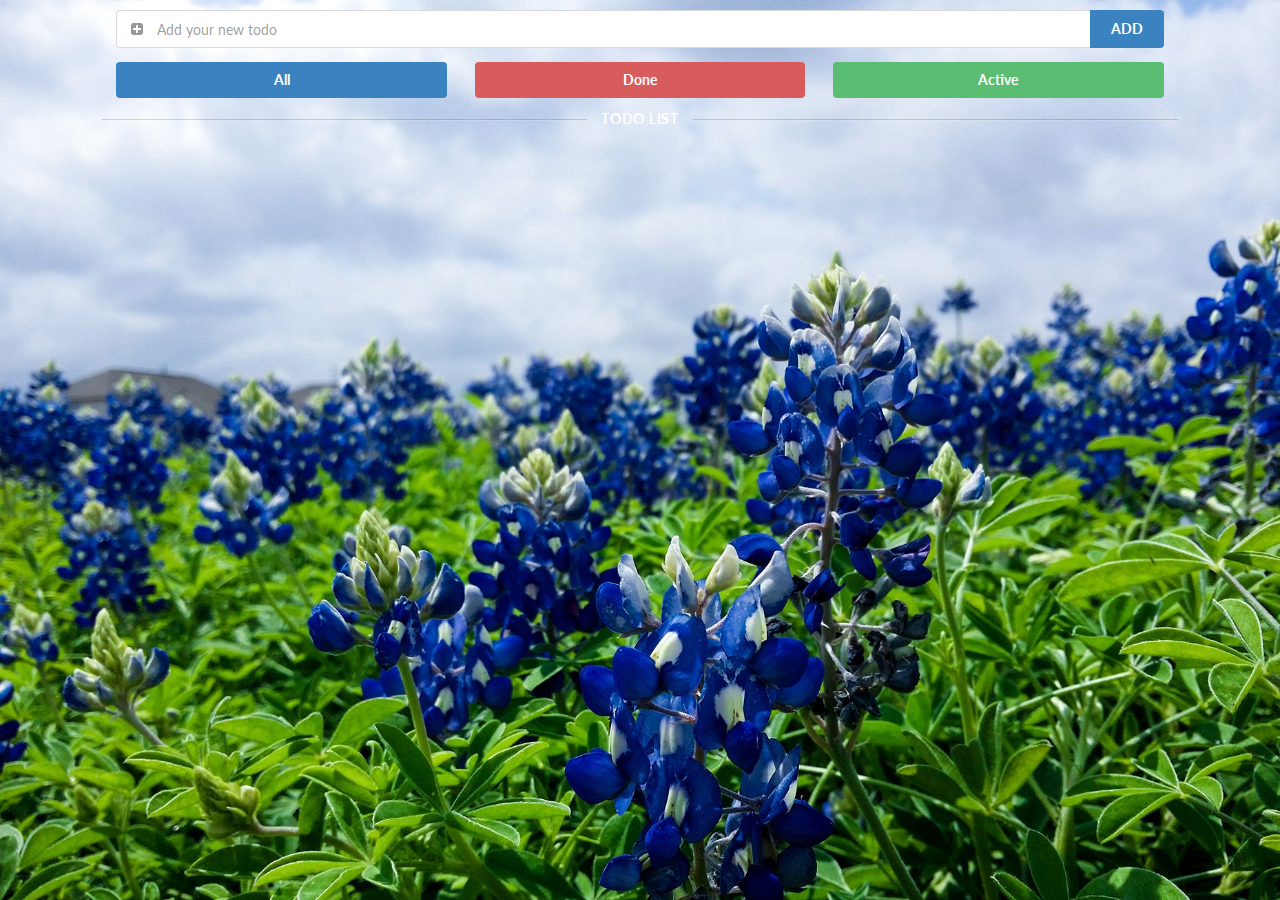
<file: Thorax/index.html>
<!DOCTYPE html>
<html lang="en">

<head>
    <meta charset="utf-8">
    <meta http-equiv="X-UA-Compatible" content="IE=edge">
    <meta name="viewport" content="width=device-width, initial-scale=1">
    <meta name="description" content="">
    <meta name="author" content="Pin Chia Chen">

    <link rel="stylesheet" type="text/css" href="./css/semantic.min.css">
    <link rel="stylesheet" type="text/css" href="./css/main.css">
    <title>Todo App</title>
    <script>
        window.app = {}
    </script>
</head>

<body>
    <div id="main-container"></div>
    <script src="./js/libs/jquery.min.js"></script>
    <script src="./js/libs/underscore-min.js"></script>
    <script src="./js/libs/handlebars.js"></script>
    <script src="./js/libs/backbone-min.js"></script>
    <script src="./js/libs/thorax.min.js"></script>
    <script src="./js/libs/semantic.min.js"></script>
    <script src="./js/models/todo.js"></script>
    <script src="./js/collections/todos.js"></script>
    <script src="./js/views/todo-item.js"></script>
    <script src="./js/app.js"></script>
</body>

</html>
</file>
<file: Thorax/css/main.css>
body
{
    background-image: url(../imgs/plant.jpeg);
    background-repeat: no-repeat;
    background-size: cover;
    background-attachment: fixed;
}

#main-container
{
    margin-top: 10px;
}

.equal.width.grid .button{
    width: 100%;
}

.card.todo
{
    min-height: 64px;
    width: 100%;
    background-color: rgba(255,255,255,0.8)
}

.card.todo .content 
{
    padding-top: 20px;
}

.card.todo .content > .header
{
    word-wrap: break-word;
    width: 75%;
}

.card.todo .content > .input 
{
    width: 75%;
}

.card.todo .content > .checkbox 
{
    margin-top: 5px;
}
.card.todo .content > .input > input 
{
    width:100%;
}

.completed:after{
  position: absolute;
  left: 1%;
  top: 50%;
  height: 1px;
  background: #000;
  content: "";
  width: 75%;
  display: block;
}

.card.todo > .content > .input
{
    display: none;
}

.card.todo > .content > .input.editing
{
    position: absolute;
/*    height: 55%;*/
    top: 15px;
    left:1%;
    display: flex;
}

.unselectable {
   -moz-user-select: -moz-none;
   -khtml-user-select: none;
   -webkit-user-select: none;
   -ms-user-select: none;
   user-select: none;
}
</file>
